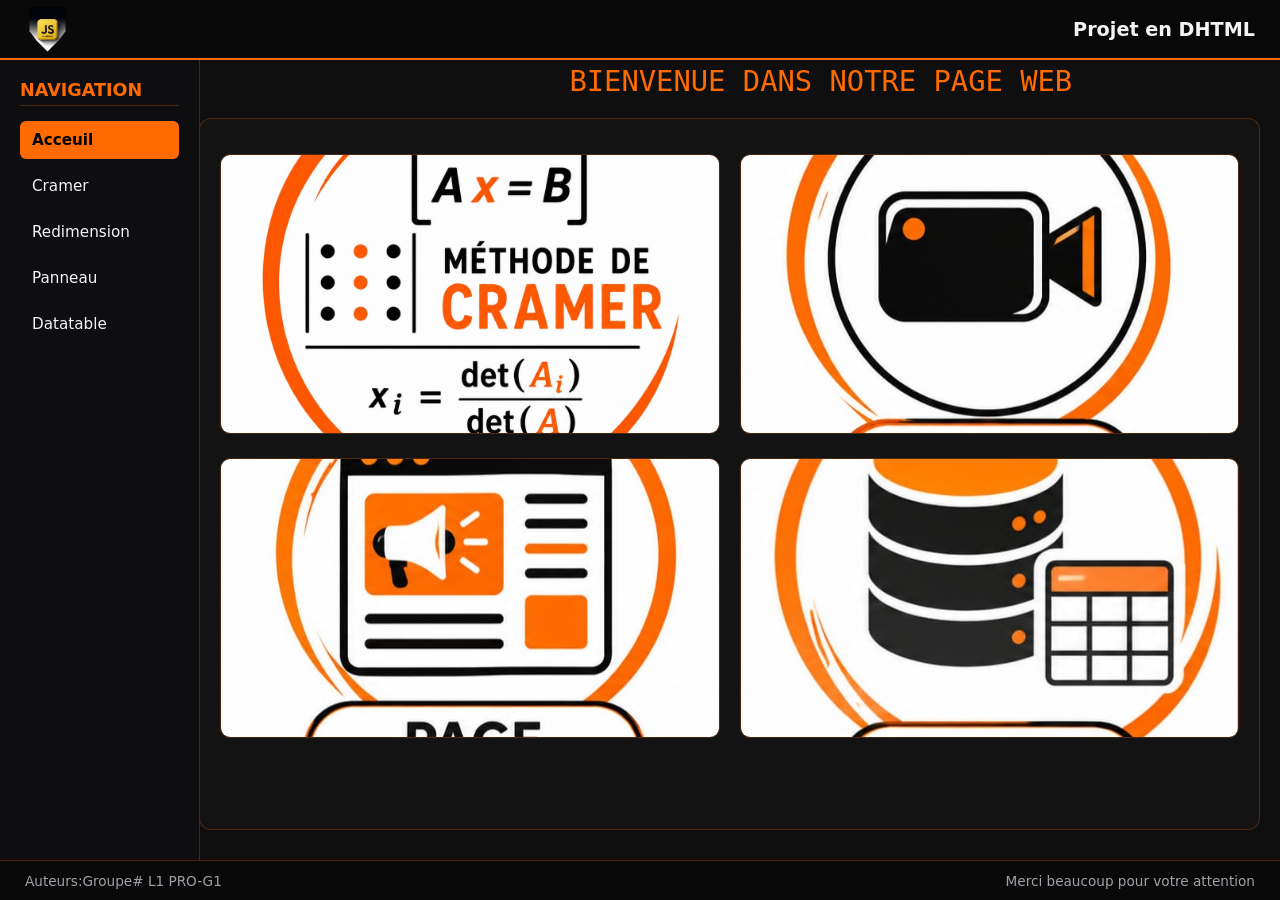
<file: ProG1JS - 1.6/index.html>
<!DOCTYPE html>
<html>
    <head>
        <meta lang="fr">
        <meta charset="utf-8">
        <meta name="viewport" content="width=device-width ,initial-scale=1.0">
        <title>Projet en DHTML</title>
        <link href="css/index.css" rel="stylesheet">
        <script src="js/index.js" defer></script>
    </head>
    <body>
        <video autoplay muted loop id="video-bg"><source src="video/Loop.mp4" type="video/mp4"></video>
        <header>
            <!--en-tête de la page web-->
            <img src="image/image_logoJS.png" id="logo" alt="image du logo">
            <h2>Projet en DHTML</h2>
        </header>
        <!--le corps de la page-->
        <pre id="titre">
            Bienvenue dans notre page web</pre>
        <main>
                
            <nav class="link">
                <!--les navigations-->
                <h5>Navigation</h5>
                <ul>
                    <li><a href="index.html"><span></span>Acceuil</a></li>
                    <li><a href="cramer.html"><span></span>Cramer</a></li>
                    <li><a href="couche-2.html"><span></span>Redimension</a></li>
                    <li><a href="panneau.html"><span></span>Panneau</a></li>
                    <li><a href="datatable-2.html"><span></span>Datatable</a></li>
                </ul>
            </nav>
            <!--Zone d'affichage-->
            <section class="affichage">
                <div class="images">
                    <a href="cramer.html">
                        <img src="image/image_cramer.png" width="500px" height="350px" alt="image de Cramer">
                    </a>
                    <a href="couche-2.html">
                        <img src="image/image_couche.jpg" width="500px" height="350px" alt="image de cadre">
                    </a>
                    <a href="panneau.html">
                        <img src="image/image_panneau.png" width="500px" height="350px" alt="image de panneau">
                    </a>
                    <a href="datatable-2.html">
                        <img src="image/image_datatable.png" width="500px" height="350px" alt="image de datatable">
                    </a>
                </div>
            </section>
        </main>
    </body>
        <!--le pied de la page-->
    <footer>
        <p id="auteur">Auteurs:Groupe# L1 PRO-G1</p>
        <p id="pied">Merci beaucoup pour votre attention</p>
    </footer>
    
</html>
</file>
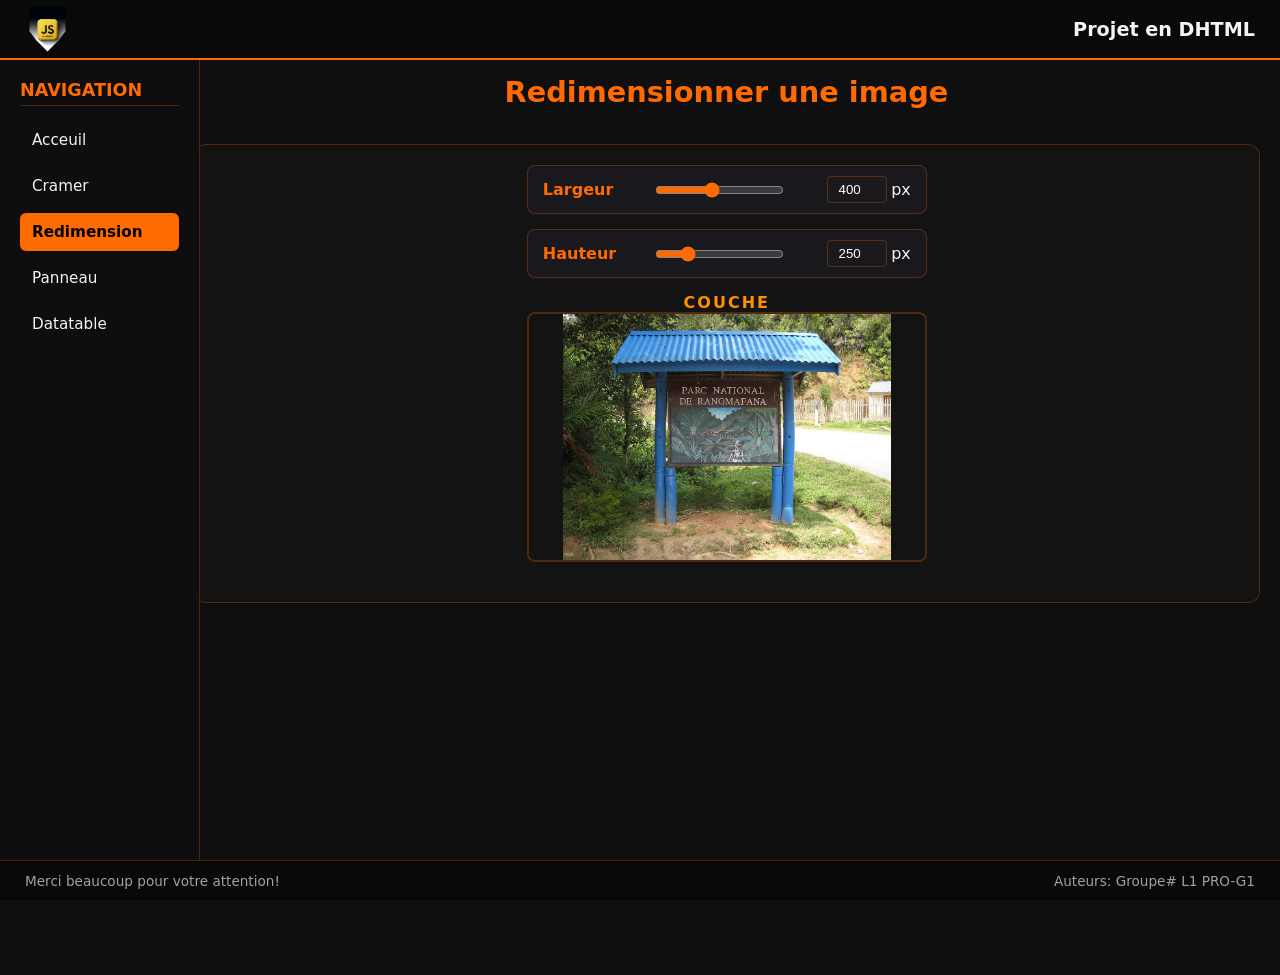
<file: ProG1JS - 1.6/couche-2.html>
<!DOCTYPE html>
<html lang="fr">
<head>
    <meta charset="UTF-8">
    <meta name="viewport" content="width=device-width, initial-scale=1.0">
    <title>Document</title>
    <link rel="stylesheet" href="css/couche-2.css">
    <script src="js/couche-2.js" defer></script>
</head>
<body>
    <video autoplay muted loop id="video-bg"><source src="video/Loop.mp4" type="video/mp4"></video>
     <header>
            <!--en-tête de la page web-->
            <img src="image/image_logoJS.png" id="logo" alt="image du logo">
            <h2>Projet en DHTML</h2>
        </header>
        <h3 id="titre">Redimensionner une image</h3>
         <nav class="link">
                <!--les navigations-->
                <h5>Navigation</h5>
                <ul>
                    <li><a href="index.html"><span></span>Acceuil</a></li>
                    <li><a href="cramer.html"><span></span>Cramer</a></li>
                    <li><a href="couche-2.html"><span></span>Redimension</a></li>
                    <li><a href="panneau.html"><span></span>Panneau</a></li>
                    <li><a href="datatable-2.html"><span></span>Datatable</a></li>
                </ul>
            </nav>
        <!--le corps de la page-->
     <div class="affichage"> 
    <div id="carte">
        <div id="titre_carte">
            
        </div>

        <div id="contenu">
            <div id="redimention">
                <div class="champ-slider">
                    <label for="largeur">Largeur</label>
                    <input type="range" id="largeur" name="largeur" min="100" max="800" value="400">
                    <div class="valeur-px">
                        <input type="number" id="largeurNumber" name="largeurNumber" min="100" max="800" value="400">
                        <span>px</span>
                    </div>
                </div>

                <div class="champ-slider">
                    <label for="hauteur">Hauteur</label>
                    <input type="range" id="hauteur" name="hauteur" min="100" max="800" value="250">
                    <div class="valeur-px">
                        <input type="number" id="hauteurNumber" name="hauteurNumber" min="100" max="800" value="250">
                        <span>px</span>
                    </div>
                </div>
            </div>

            <div id="apercu">
                <span>COUCHE</span>
            </div>
            <img src="image/ranomafana.jpg" id="lelogo" alt="logo">
        </div>
    </div></div>
    
    <footer>
        <p>Merci beaucoup pour votre attention!</p>
        <p>Auteurs: Groupe# L1 PRO-G1</p>
    </footer>
    
</body>
</html>
</file>
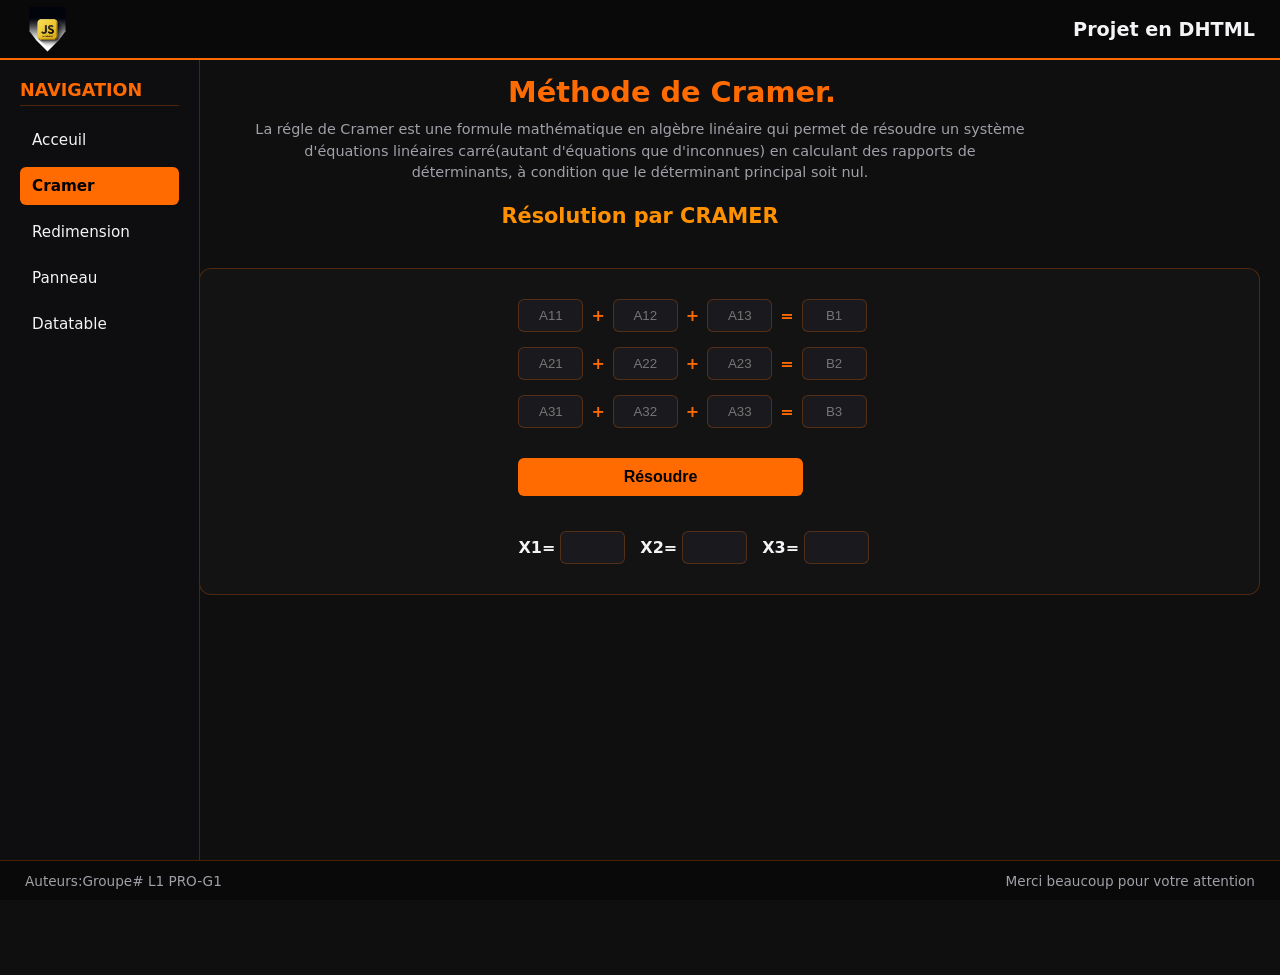
<file: ProG1JS - 1.6/cramer.html>
<!DOCTYPE html>
<html>
    <head>
        <meta charset="utf-8">
        <meta lang="fr">
        <meta name="viewport" content="width=device-width, inital-scale=1.0">
        <link rel="stylesheet" href="css/cramer.css">
        <script src="js/cramer.js" defer></script>
        <title>Projet DHTML(Cramer)</title>
    </head>
    <body>
        <video autoplay muted loop id="video-bg"><source src="video/Loop.mp4" type="video/mp4"></video>
        <header>
            <img src="image/image_logoJS.png" id="logo" alt="logo">
            <h2>Projet en DHTML</h2>
        </header>
        <h2 id="titre">Méthode de Cramer.</h2>
        <p class="texte">La régle de Cramer est une formule mathématique en algèbre linéaire qui permet de résoudre un système d'équations linéaires carré(autant d'équations que d'inconnues) en calculant des rapports de déterminants, à condition que le déterminant principal soit nul.</p>
        <h2 id="grand">Résolution par CRAMER</h2>
        <main>
            <nav class="link">
                 <!--les navigations-->
                <h5>Navigation</h5>
                <ul>
                    <li><a href="index.html"><span></span>Acceuil</a></li>
                    <li><a href="cramer.html"><span></span>Cramer</a></li>
                    <li><a href="couche-2.html"><span></span>Redimension</a></li>
                    <li><a href="panneau.html"><span></span>Panneau</a></li>
                    <li><a href="datatable-2.html"><span></span>Datatable</a></li>
                </ul>
            </nav>
             <!--zone d'affichage-->
             <form id="matrice">
                <div class="matrix">
                    <input type="text" placeholder="A11">+
                    <input type="text" placeholder="A12">+
                    <input type="text" placeholder="A13">=
                    <input type="text" placeholder="B1">
                </div>
                <div class="row">
                    <input type="text" placeholder="A21">+
                    <input type="text" placeholder="A22">+
                    <input type="text" placeholder="A23">=
                    <input type="text" placeholder="B2">
                </div>
                <div class="row">
                    <input type="text" placeholder="A31">+
                    <input type="text" placeholder="A32">+
                    <input type="text" placeholder="A33">=
                    <input type="text" placeholder="B3">
                </div>
                <button type="submit" id="btn">Résoudre</button>

                <div id="resultat">
                    <label>X1=<input type="text"></label>
                    <label>X2=<input type="text"></label>
                    <label>X3=<input type="text"></label>
                </div>
             </form>
             
        </main>
    </body>
     <footer>
        <p id="auteur">Auteurs:Groupe# L1 PRO-G1</p>
        <p id="pied">Merci beaucoup pour votre attention</p>
    </footer>
</html>
</file>
<file: ProG1JS - 1.6/css/index.css>
/* VARIABLES & DESIGN SYSTEM (Thème Noir-Orange) */
:root {
    --bg-dark: #0f0f10;
    --bg-card: rgba(20, 20, 22, 0.85);
    --primary-orange: #ff6b00;
    --primary-hover: #e05d00;
    --accent-orange: #ff9100;
    --text-main: #f4f4f6;
    --text-muted: #a0a0a8;
    --border-color: rgba(255, 107, 0, 0.25);
    --font-main: 'Segoe UI', system-ui, -apple-system, sans-serif;
    --nav-width: 200px;
    --header-height: 60px;
}

/* BASE & LAYOUT */
* {
    box-sizing: border-box;
    margin: 0;
    padding: 0;
}

body {
    font-family: var(--font-main);
    background-color: var(--bg-dark);
    color: var(--text-main);
    min-height: 100vh;
    display: flex;
    flex-direction: column;
}

#video-bg {
    position: fixed;
    top: 0;
    left: 0;
    width: 100%;
    height: 100%;
    object-fit: cover;
    z-index: -1;
    filter: brightness(0.4);
}

header {
    position: fixed;
    top: 0;
    left: 0;
    width: 100%;
    height: var(--header-height);
    display: flex;
    justify-content: space-between;
    align-items: center;
    padding: 0 25px;
    background: rgba(10, 10, 10, 0.95);
    border-bottom: 2px solid var(--primary-orange);
    z-index: 200;
}

header h2 {
    font-size: 1.2rem;
    font-weight: 700;
    color: var(--text-main);
}

#logo {
    width: 45px;
    height: 45px;
    object-fit: cover;
    clip-path: polygon(10% 0%, 90% 0%, 90% 55%, 75% 75%, 50% 100%, 25% 75%, 10% 55%);
}

#titre {
    text-align: center;
    color: var(--primary-orange);
    font-size: 1.8rem;
    margin: 20px 0;
    text-transform: uppercase;
    margin-top: 05%;
    margin-bottom: 0%;
    margin-left: 12%;
}

main {
    display: flex;
    flex: 1;
    /* margin-top: var(--header-height); */
    margin-top: 0px;
    margin-bottom: 50px;
    padding: 20px;
    gap: 20px;
    margin-left: 14%;
}

/* NAVIGATION */
nav.link {
    position: fixed;
    top: var(--header-height);
    left: 0;
    width: var(--nav-width);
    height: calc(100vh - var(--header-height) - 40px);
    background: rgba(15, 15, 18, 0.9);
    border-right: 1px solid var(--border-color);
    padding: 20px;
    z-index: 100;
}

nav h5 {
    color: var(--primary-orange);
    font-size: 1.1rem;
    margin-bottom: 15px;
    text-transform: uppercase;
    border-bottom: 1px solid var(--border-color);
    padding-bottom: 5px;
}

nav ul {
    list-style: none;
}

nav li {
    margin-bottom: 8px;
}

nav a {
    color: var(--text-main);
    text-decoration: none;
    font-size: 0.95rem;
    padding: 10px 12px;
    display: block;
    border-radius: 6px;
    transition: all 0.3s ease;
}

nav a:hover {
    background-color: var(--primary-orange);
    color: #000;
    font-weight: bold;
    padding-left: 18px;
}
nav li a[href="index.html"] {
  background: var(--primary-orange);
  color: #000;
  font-weight: bold;
}

/* AFFICHAGE DE L'ACCUEIL */
.affichage {
    flex: 1;
    padding: 20px;
    background: var(--bg-card);
    backdrop-filter: blur(8px);
    border-radius: 12px;
    border: 1px solid var(--border-color);
}

.images {
    display: grid;
    grid-template-columns: repeat(2, 1fr); /* Force 2 colonnes égales sur écran normal */
    gap: 20px;
    margin-top: 15px;
}

/*repasser sur 1 colonne sur les écrans mobiles pour éviter l'écrasement */
@media (max-width: 600px) {
    .images {
        grid-template-columns: 1fr;
    }
}

.images img {
    width: 100%;
    height: 280px;
    object-fit: cover;
    border-radius: 10px;
    border: 1px solid var(--border-color);
}

/* FOOTER */
footer {
    position: fixed;
    bottom: 0;
    left: 0;
    width: 100%;
    height: 40px;
    background: rgba(10, 10, 10, 0.95);
    border-top: 1px solid var(--border-color);
    display: flex;
    justify-content: space-between;
    align-items: center;
    padding: 0 25px;
    z-index: 100;
    font-size: 0.85rem;
    color: var(--text-muted);
}

#auteur, #pied {
    margin: 0;
    color: var(--text-muted);
}
</file>
<file: ProG1JS - 1.6/css/couche-2.css>
:root {
    --bg-dark: #0f0f10;
    --bg-card: rgba(20, 20, 22, 0.85);
    --primary-orange: #ff6b00;
    --primary-hover: #e05d00;
    --accent-orange: #ff9100;
    --text-main: #f4f4f6;
    --text-muted: #a0a0a8;
    --border-color: rgba(255, 107, 0, 0.25);
    --font-main: 'Segoe UI', system-ui, -apple-system, sans-serif;
    --nav-width: 200px;
    --header-height: 60px;
}

* {
    box-sizing: border-box;
    margin: 0;
    padding: 0;
}

body {
    font-family: var(--font-main);
    background-color: var(--bg-dark);
    color: var(--text-main);
    min-height: 100vh;
}

#video-bg {
    position: fixed;
    top: 0;
    left: 0;
    width: 100%;
    height: 100%;
    object-fit: cover;
    z-index: -1;
    filter: brightness(0.4);
}

header {
    position: fixed;
    top: 0;
    left: 0;
    width: 100%;
    height: var(--header-height);
    display: flex;
    justify-content: space-between;
    align-items: center;
    padding: 0 25px;
    background: rgba(10, 10, 10, 0.95);
    border-bottom: 2px solid var(--primary-orange);
    z-index: 200;
}

header h2 {
    font-size: 1.2rem;
    color: var(--text-main);
}

#logo {
    width: 45px;
    height: 45px;
    object-fit: cover;
    clip-path: polygon(10% 0%, 90% 0%, 90% 55%, 75% 75%, 50% 100%, 25% 75%, 10% 55%);
}

#titre {
    text-align: center;
    color: var(--primary-orange);
    font-size: 1.8rem;
    margin-top: calc(var(--header-height) + 15px);
    margin-bottom: 15px;
    margin-left: 13.5%;
}

.affichage {
    display: flex;
    padding: 20px;
    gap: 20px;
    margin-bottom: 50px;
}

nav.link {
    position: fixed;
    top: var(--header-height);
    left: 0;
    width: var(--nav-width);
    height: calc(100vh - var(--header-height) - 40px);
    background: rgba(15, 15, 18, 0.9);
    border-right: 1px solid var(--border-color);
    padding: 20px;
    z-index: 100;
}

nav h5 {
    color: var(--primary-orange);
    font-size: 1.1rem;
    margin-bottom: 15px;
    text-transform: uppercase;
    border-bottom: 1px solid var(--border-color);
    padding-bottom: 5px;
}

nav ul {
    list-style: none;
}

nav li {
    margin-bottom: 8px;
}

nav a {
    color: var(--text-main);
    text-decoration: none;
    font-size: 0.95rem;
    padding: 10px 12px;
    display: block;
    border-radius: 6px;
    transition: all 0.3s ease;
}

nav a:hover {
    background-color: var(--primary-orange);
    color: #000;
    font-weight: bold;
}

nav li a[href="couche-2.html"] {
  background: var(--primary-orange);
  color: #000;
  font-weight: bold;
}

/* ZONE REDIMENSIONNEMENT */
#carte {
    flex: 1;
    background: var(--bg-card);
    backdrop-filter: blur(8px);
    border-radius: 12px;
    border: 1px solid var(--border-color);
    padding: 20px;
    margin-left: 14%;
}

#contenu {
    display: flex;
    flex-direction: column;
    align-items: center;
}

#lelogo {
    max-width: 100%;
    border-radius: 8px;
    border: 2px solid var(--border-color);
    margin-bottom: 20px;
    object-fit: contain;
}

#redimention {
    display: flex;
    flex-direction: column;
    gap: 15px;
    width: 100%;
    max-width: 400px;
}

.champ-slider {
    display: flex;
    align-items: center;
    justify-content: space-between;
    background: rgba(30, 30, 35, 0.6);
    padding: 10px 15px;
    border-radius: 8px;
    border: 1px solid var(--border-color);
}

.champ-slider label {
    color: var(--primary-orange);
    font-weight: bold;
    width: 70px;
}

.champ-slider input[type="range"] {
    accent-color: var(--primary-orange);
    cursor: pointer;
}

.valeur-px {
    display: flex;
    align-items: center;
    gap: 4px;
}

.valeur-px input[type="number"] {
    background: #1a1a1e;
    border: 1px solid var(--border-color);
    color: #fff;
    padding: 5px;
    border-radius: 4px;
    width: 60px;
    text-align: center;
}

#apercu {
    margin-top: 15px;
    color: var(--accent-orange);
    font-weight: bold;
    letter-spacing: 2px;
}

footer {
    position: fixed;
    bottom: 0;
    left: 0;
    width: 100%;
    height: 40px;
    background: rgba(10, 10, 10, 0.95);
    border-top: 1px solid var(--border-color);
    display: flex;
    justify-content: space-between;
    align-items: center;
    padding: 0 25px;
    z-index: 100;
    font-size: 0.85rem;
    color: var(--text-muted);
}
</file>
<file: ProG1JS - 1.6/css/cramer.css>
:root {
    --bg-dark: #0f0f10;
    --bg-card: rgba(20, 20, 22, 0.85);
    --primary-orange: #ff6b00;
    --primary-hover: #e05d00;
    --accent-orange: #ff9100;
    --text-main: #f4f4f6;
    --text-muted: #a0a0a8;
    --border-color: rgba(255, 107, 0, 0.25);
    --font-main: 'Segoe UI', system-ui, -apple-system, sans-serif;
    --nav-width: 200px;
    --header-height: 60px;
}

* {
    box-sizing: border-box;
    margin: 0;
    padding: 0;
}

body {
    font-family: var(--font-main);
    background-color: var(--bg-dark);
    color: var(--text-main);
    min-height: 100vh;
}

#video-bg {
    position: fixed;
    top: 0;
    left: 0;
    width: 100%;
    height: 100%;
    object-fit: cover;
    z-index: -1;
    filter: brightness(0.4);
}

header {
    position: fixed;
    top: 0;
    left: 0;
    width: 100%;
    height: var(--header-height);
    display: flex;
    justify-content: space-between;
    align-items: center;
    padding: 0 25px;
    background: rgba(10, 10, 10, 0.95);
    border-bottom: 2px solid var(--primary-orange);
    z-index: 200;
}

header h2 {
    font-size: 1.2rem;
    color: var(--text-main);
}

#logo {
    width: 45px;
    height: 45px;
    object-fit: cover;
    clip-path: polygon(10% 0%, 90% 0%, 90% 55%, 75% 75%, 50% 100%, 25% 75%, 10% 55%);
}

#titre {
    text-align: center;
    color: var(--primary-orange);
    font-size: 1.8rem;
    margin-top: calc(var(--header-height) + 15px);
    margin-bottom: 10px;
    margin-left: 5%;
}

.texte {
    color: var(--text-muted);
    font-size: 0.9rem;
    max-width: 800px;
    margin: 0 auto 20px auto;
    text-align: center;
    line-height: 1.5;
    padding: 0 15px;
}

main {
    display: flex;
    padding: 20px;
    gap: 20px;
    margin-bottom: 50px;
    margin-left: 14%;
}

nav.link {
    position: fixed;
    top: var(--header-height);
    left: 0;
    width: var(--nav-width);
    height: calc(100vh - var(--header-height) - 40px);
    background: rgba(15, 15, 18, 0.9);
    border-right: 1px solid var(--border-color);
    padding: 20px;
    z-index: 100;
}

nav h5 {
    color: var(--primary-orange);
    font-size: 1.1rem;
    margin-bottom: 15px;
    text-transform: uppercase;
    border-bottom: 1px solid var(--border-color);
    padding-bottom: 5px;
}

nav ul {
    list-style: none;
}

nav li {
    margin-bottom: 8px;
}

nav a {
    color: var(--text-main);
    text-decoration: none;
    font-size: 0.95rem;
    padding: 10px 12px;
    display: block;
    border-radius: 6px;
    transition: all 0.3s ease;
}

nav a:hover {
    background-color: var(--primary-orange);
    color: #000;
    font-weight: bold;
}

nav li a[href="cramer.html"] {
  background: var(--primary-orange);
  color: #000;
  font-weight: bold;
}

/* FORMULAIRE MATRICE */
#grand {
    color: var(--accent-orange);
    font-size: 1.3rem;
    margin-bottom: 20px;
    text-align: center;
}

#matrice {
    flex: 1;
    background: var(--bg-card);
    backdrop-filter: blur(8px);
    border-radius: 12px;
    border: 1px solid var(--border-color);
    padding: 30px;
    display: flex;
    flex-direction: column;
    padding-left: 30%;
    /* align-items: center; */
    gap: 15px;
}

.matrix, .row {
    display: flex;
    align-items: center;
    gap: 8px;
    color: var(--primary-orange);
    font-weight: bold;
}

input[type="text"] {
    background: #1a1a1e;
    border: 1px solid var(--border-color);
    color: #fff;
    padding: 8px;
    border-radius: 6px;
    text-align: center;
    width: 65px;
    outline: none;
    transition: border-color 0.3s;
}

input[type="text"]:focus {
    border-color: var(--primary-orange);
    box-shadow: 0 0 6px rgba(255, 107, 0, 0.4);
}

#btn {
    background: var(--primary-orange);
    color: #000;
    border: none;
    padding: 10px 30px;
    font-size: 1rem;
    font-weight: bold;
    border-radius: 6px;
    cursor: pointer;
    margin-top: 15px;
    margin-right: 60%;
    transition: background 0.3s ease;
}

#btn:hover {
    background: var(--primary-hover);
}

#resultat {
    display: flex;
    gap: 15px;
    margin-top: 20px;
}

#resultat label {
    display: flex;
    align-items: center;
    gap: 5px;
    color: var(--text-main);
    font-weight: bold;
}

footer {
    position: fixed;
    bottom: 0;
    left: 0;
    width: 100%;
    height: 40px;
    background: rgba(10, 10, 10, 0.95);
    border-top: 1px solid var(--border-color);
    display: flex;
    justify-content: space-between;
    align-items: center;
    padding: 0 25px;
    z-index: 100;
    font-size: 0.85rem;
    color: var(--text-muted);
}

#auteur, #pied {
    margin: 0;
}
</file>
